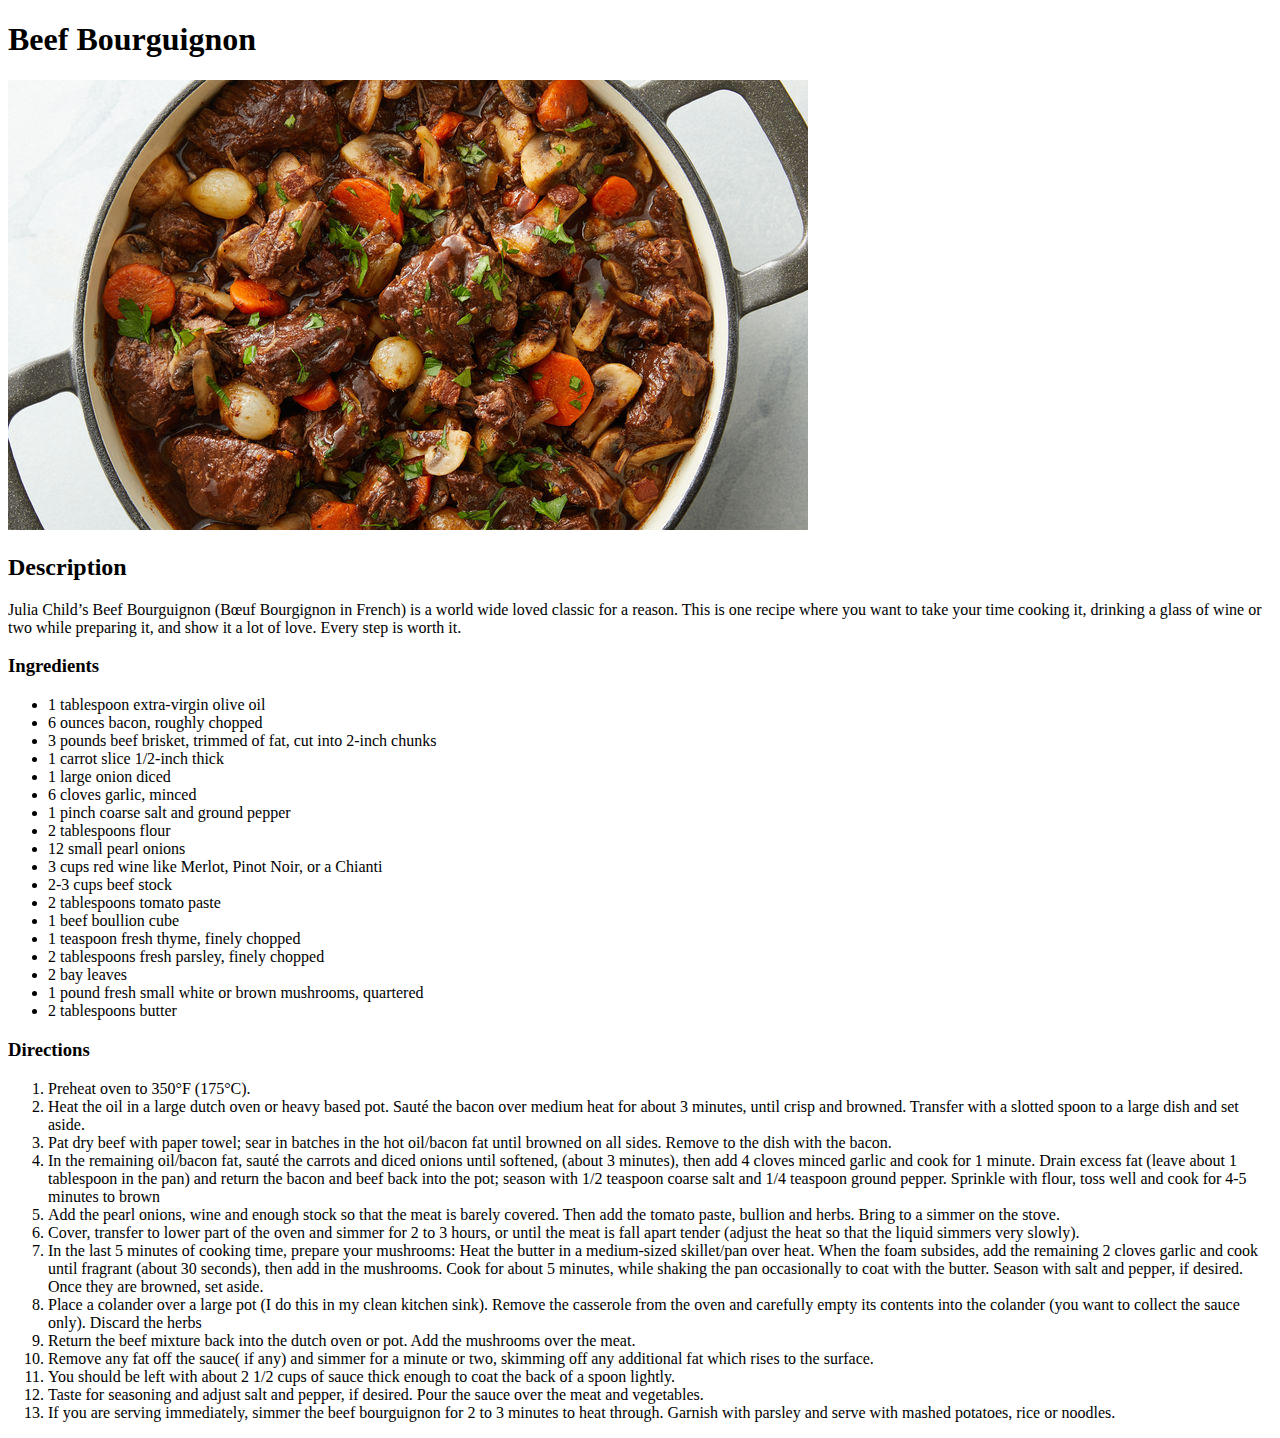
<file: recipes-project/html/beef-bourguignon.html>
<!DOCTYPE html>
<html lang="en">
<head>
    <meta charset="UTF-8">
    <meta name="viewport" content="width=device-width, initial-scale=1.0">
    <title>Beef Bourguignon Recipe</title>
</head>
<body>
    <h1>Beef Bourguignon</h1>
    <img src="../images/beef-bourguignon.jpg" alt="Image of Beef Bourguignon stew">
    <h2>Description</h2>
    <p>Julia Child’s Beef Bourguignon (Bœuf Bourgignon in French) is a world wide loved classic for a reason. This is one recipe where you want to take your time cooking it, drinking a glass of wine or two while preparing it, and show it a lot of love. Every step is worth it.</p>
    <h3>Ingredients</h3>
    <ul>
        <li>1 tablespoon extra-virgin olive oil</li>
        <li>6 ounces bacon, roughly chopped</li>
        <li>3 pounds beef brisket, trimmed of fat, cut into 2-inch chunks</li>
        <li>1 carrot slice 1/2-inch thick</li>
        <li>1 large onion diced</li>
        <li>6 cloves garlic, minced</li>
        <li>1 pinch coarse salt and ground pepper</li>
        <li>2 tablespoons flour</li>
        <li>12 small pearl onions</li>
        <li>3 cups red wine like Merlot, Pinot Noir, or a Chianti</li>
        <li>2-3 cups beef stock</li>
        <li>2 tablespoons tomato paste</li>
        <li>1 beef boullion cube</li>
        <li>1 teaspoon fresh thyme, finely chopped</li>
        <li>2 tablespoons fresh parsley, finely chopped</li>
        <li>2 bay leaves</li>
        <li>1 pound fresh small white or brown mushrooms, quartered</li>
        <li>2 tablespoons butter</li>
    </ul>
    <h3>Directions</h3>
    <ol>
        <li>Preheat oven to 350°F (175°C).</li>
        <li>Heat the oil in a large dutch oven or heavy based pot. Sauté the bacon over medium heat for about 3 minutes, until crisp and browned. Transfer with a slotted spoon to a large dish and set aside.</li>
        <li>Pat dry beef with paper towel; sear in batches in the hot oil/bacon fat until browned on all sides. Remove to the dish with the bacon.</li>
        <li>In the remaining oil/bacon fat, sauté the carrots and diced onions until softened, (about 3 minutes), then add 4 cloves minced garlic and cook for 1 minute. Drain excess fat (leave about 1 tablespoon in the pan) and return the bacon and beef back into the pot; season with 1/2 teaspoon coarse salt and 1/4 teaspoon ground pepper. Sprinkle with flour, toss well and cook for 4-5 minutes to brown</li>
        <li>Add the pearl onions, wine and enough stock so that the meat is barely covered. Then add the tomato paste, bullion and herbs. Bring to a simmer on the stove.</li>
        <li>Cover, transfer to lower part of the oven and simmer for 2 to 3 hours, or until the meat is fall apart tender (adjust the heat so that the liquid simmers very slowly).</li>
        <li>In the last 5 minutes of cooking time, prepare your mushrooms: Heat the butter in a medium-sized skillet/pan over heat. When the foam subsides, add the remaining 2 cloves garlic and cook until fragrant (about 30 seconds), then add in the mushrooms. Cook for about 5 minutes, while shaking the pan occasionally to coat with the butter. Season with salt and pepper, if desired. Once they are browned, set aside.</li>
        <li>Place a colander over a large pot (I do this in my clean kitchen sink). Remove the casserole from the oven and carefully empty its contents into the colander (you want to collect the sauce only). Discard the herbs</li>
        <li>Return the beef mixture back into the dutch oven or pot. Add the mushrooms over the meat.</li>
        <li>Remove any fat off the sauce( if any) and simmer for a minute or two, skimming off any additional fat which rises to the surface.
        </li>
        <li>You should be left with about 2 1/2 cups of sauce thick enough to coat the back of a spoon lightly. </li>
        <li>Taste for seasoning and adjust salt and pepper, if desired. Pour the sauce over the meat and vegetables.
        </li>
        <li>If you are serving immediately, simmer the beef bourguignon for 2 to 3 minutes to heat through.
            Garnish with parsley and serve with mashed potatoes, rice or noodles.</li>
    </ol>
</body>
</html>
</file>
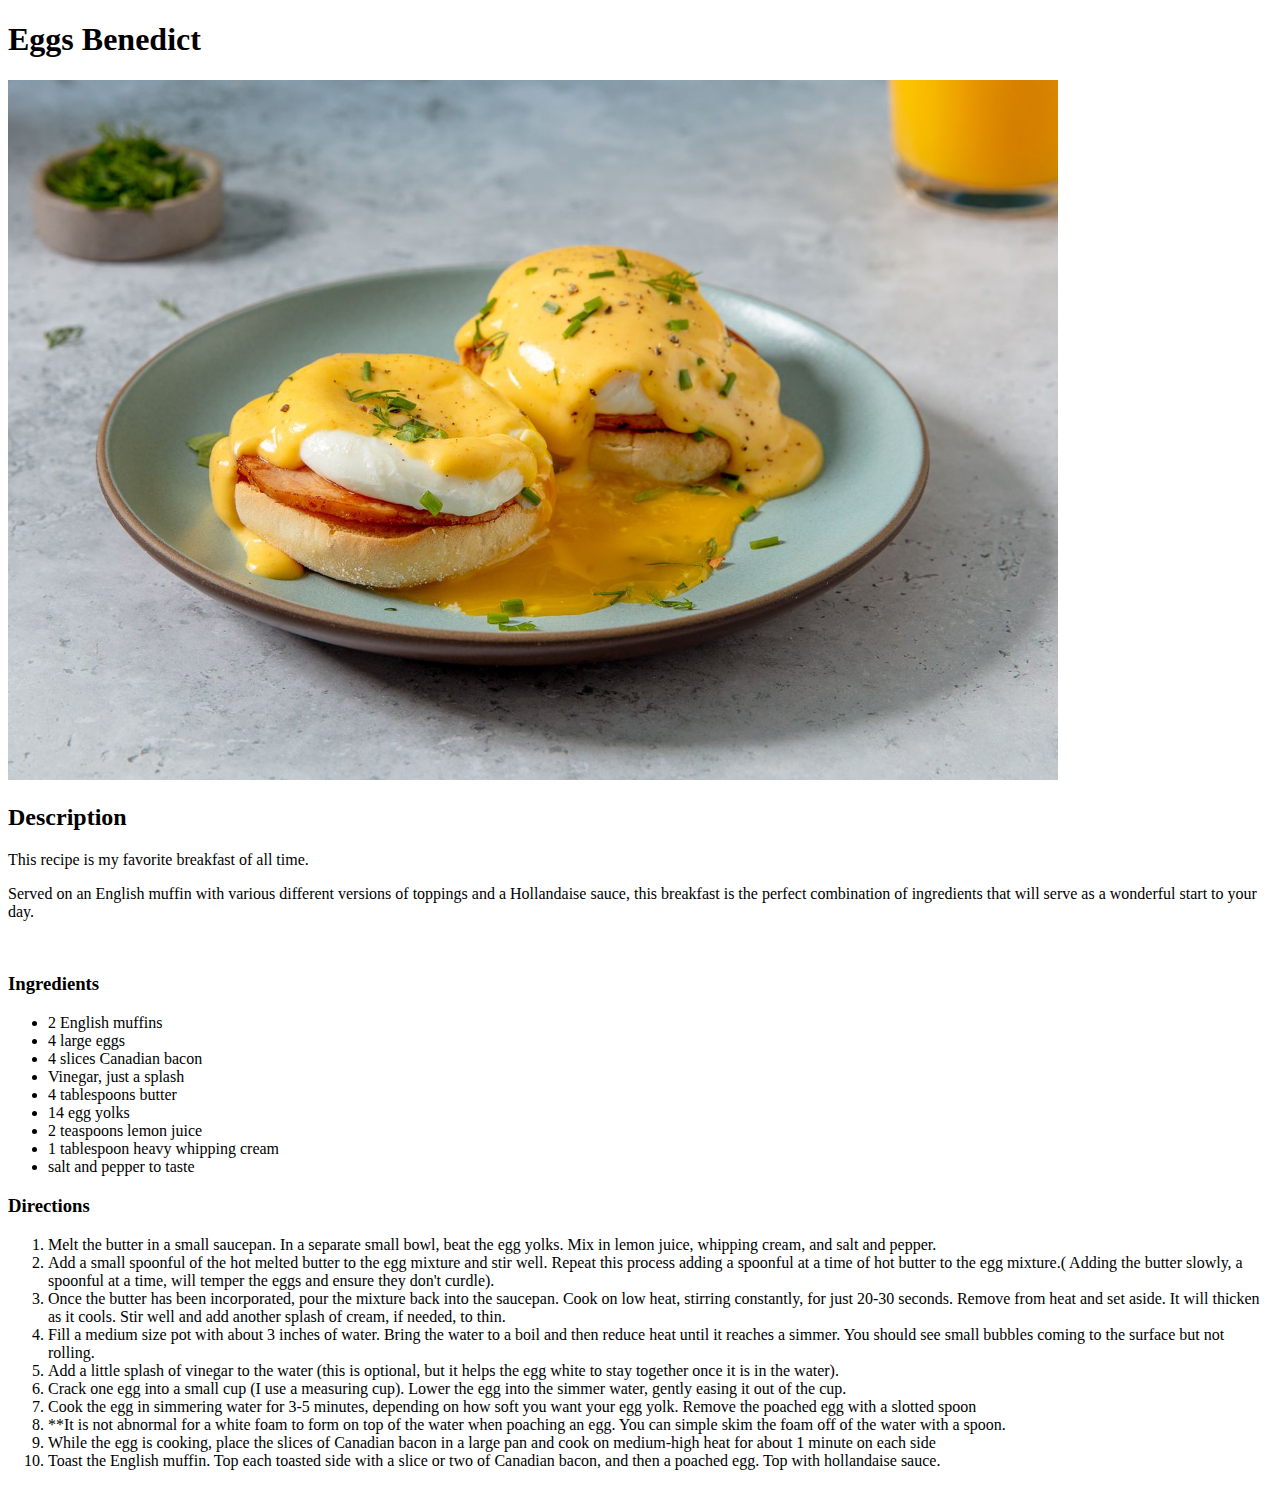
<file: recipes-project/html/eggs-benedict.html>
<!DOCTYPE html>
<html lang="en">
<head>
    <meta charset="UTF-8">
    <meta name="viewport" content="width=device-width, initial-scale=1.0">
    <title>Eggs Benedict Recipe</title>
</head>
<body>
    <h1>Eggs Benedict</h1>
    <img src="../images/eggs-benny.jpg" alt="Image of Eggs Benedict" style="height: 700px;">
    <h2>Description</h2>
    <p>This recipe is my favorite breakfast of all time.</p>
    <p>Served on an English muffin with various different versions of toppings and a Hollandaise sauce, this breakfast is the perfect combination of ingredients that will serve as a wonderful start to your day. </p>
    <br>
    <h3>Ingredients</h3>
    <ul>
        <li>2 English muffins</li>
        <li>4 large eggs</li>
        <li>4 slices Canadian bacon</li>
        <li>Vinegar, just a splash</li>
        <li>4 tablespoons butter</li>
        <li>14 egg yolks</li>
        <li>2 teaspoons lemon juice</li>
        <li>1 tablespoon heavy whipping cream</li>
        <li>salt and pepper to taste</li>
    </ul>
    <h3>Directions</h3>
    <ol>
        <li>Melt the butter in a small saucepan. In a separate small bowl, beat the egg yolks. Mix in lemon juice, whipping cream, and salt and pepper.</li>
        <li>Add a small spoonful of the hot melted butter to the egg mixture and stir well. Repeat this process adding a spoonful at a time of hot butter to the egg mixture.( Adding the butter slowly, a spoonful at a time, will temper the eggs and ensure they don't curdle).</li>
        <li>Once the butter has been incorporated, pour the mixture back into the saucepan. Cook on low heat, stirring constantly, for just 20-30 seconds. Remove from heat and set aside. It will thicken as it cools. Stir well and add another splash of cream, if needed, to thin.</li>
        <li>Fill a medium size pot with about 3 inches of water. Bring the water to a boil and then reduce heat until it reaches a simmer. You should see small bubbles coming to the surface but not rolling.  </li>
        <li>Add a little splash of vinegar to the water (this is optional, but it helps the egg white to stay together once it is in the water).</li>
        <li>Crack one egg into a small cup (I use a measuring cup).  Lower the egg into the simmer water, gently easing it out of the cup.</li>
        <li>Cook the egg in simmering water for 3-5 minutes, depending on how soft you want your egg yolk. Remove the poached egg with a slotted spoon</li>
        <li>**It is not abnormal for a white foam to form on top of the water when poaching an egg. You can simple skim the foam off of the water with a spoon.</li>
        <li>
            While the egg is cooking, place the slices of Canadian bacon in a large pan and cook on medium-high heat for about 1 minute on each side</li>
        <li>Toast the English muffin. Top each toasted side with a slice or two of Canadian bacon, and then a poached egg. Top with hollandaise sauce.</li>
    </ol>
    
</body>
</html>
</file>
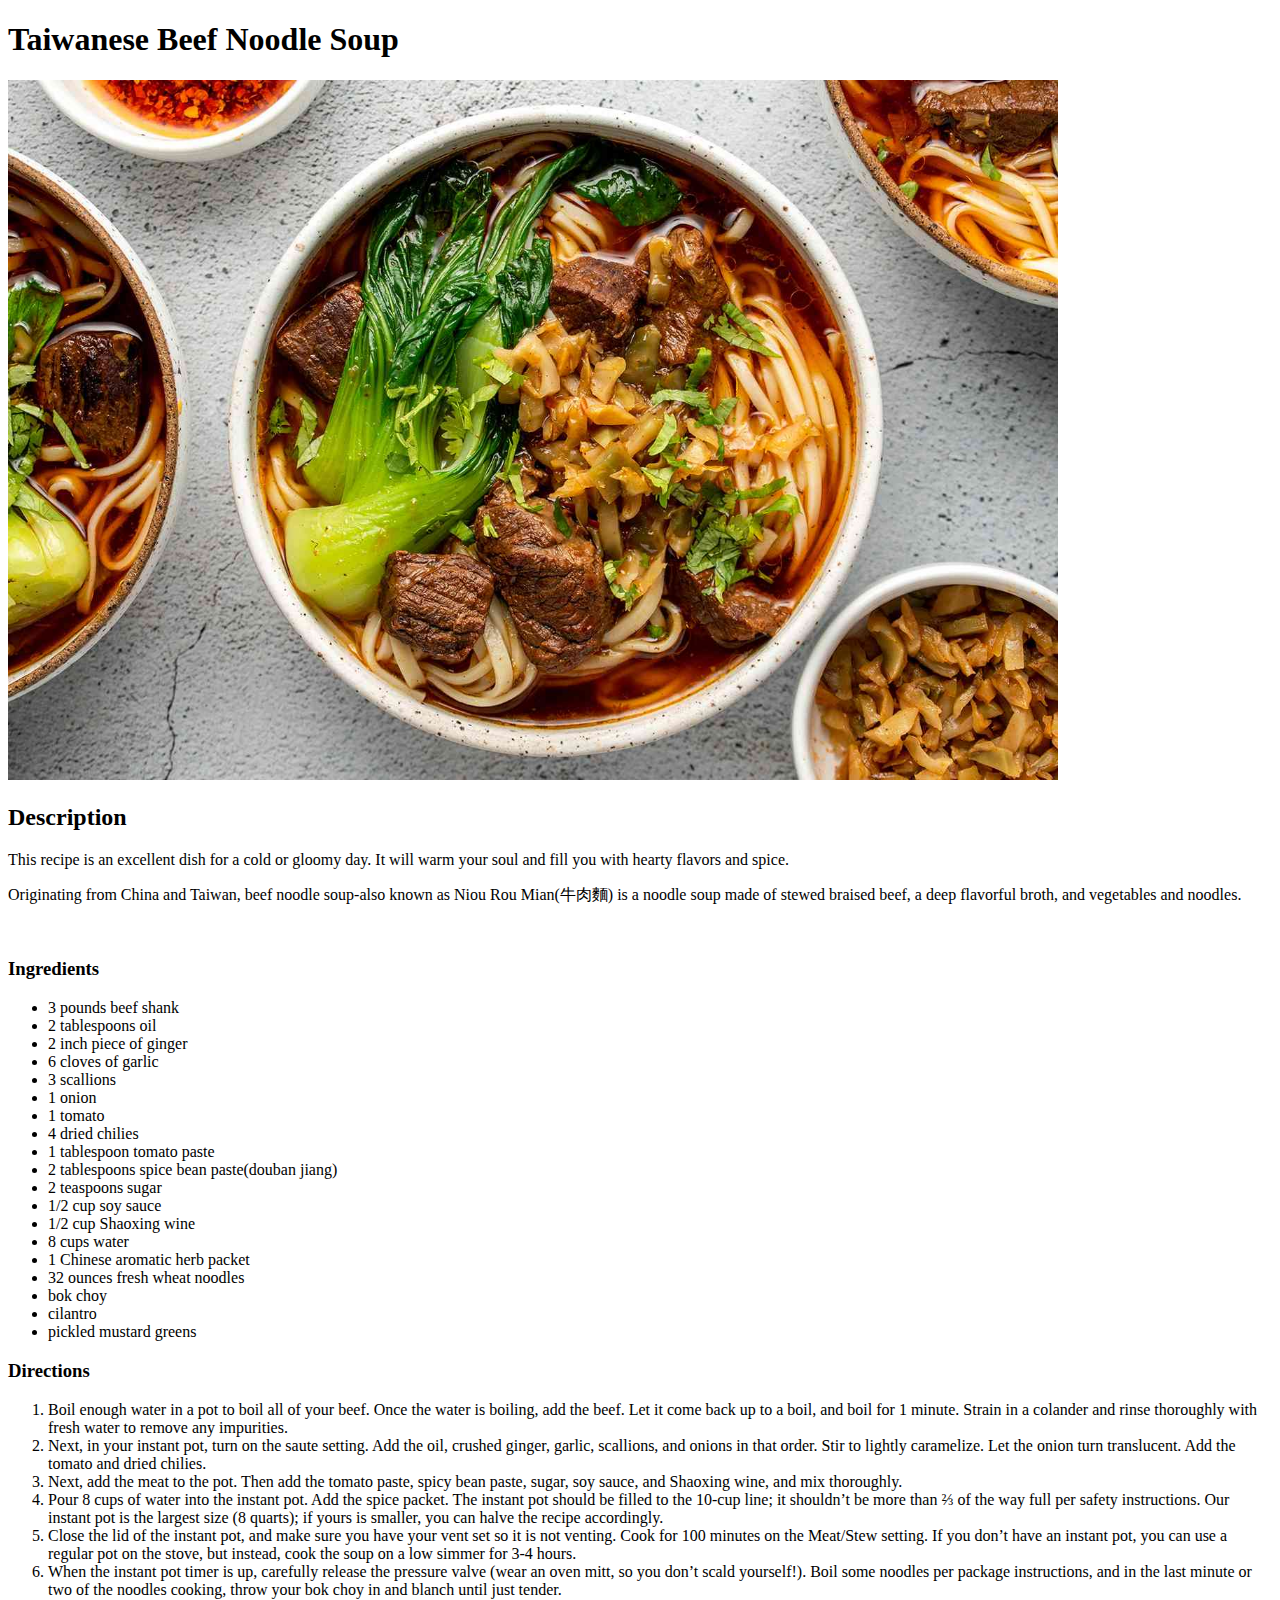
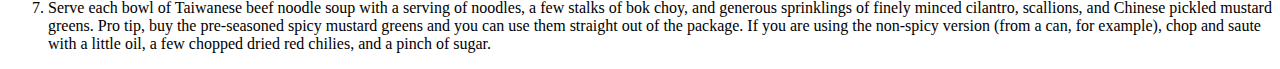
<file: recipes-project/html/taiwanese-beef-noodle-soup.html>
<!DOCTYPE html>
<html lang="en">
<head>
    <meta charset="UTF-8">
    <meta name="viewport" content="width=device-width, initial-scale=1.0">
    <title>Taiwanese Beef Noodle Soup Recipe</title>
</head>
<body>
    <h1>Taiwanese Beef Noodle Soup</h1>
    <img src="../images/taiwanese-beef-noodle-soup.jpg" alt="Image of Taiwanese Beef Noodle Soup" style="height: 700px;">
    <h2>Description</h2>
    <p>This recipe is an excellent dish for a cold or gloomy day. It will warm your soul and fill you with hearty flavors and spice.</p>
    <p>Originating from China and Taiwan, beef noodle soup-also known as Niou Rou Mian(牛肉麵) is a noodle soup made of stewed braised beef, a deep flavorful broth, and vegetables and noodles. </p>
    <br>
    <h3>Ingredients</h3>
    <ul>
        <li>3 pounds beef shank</li>
        <li>2 tablespoons oil</li>
        <li>2 inch piece of ginger</li>
        <li>6 cloves of garlic</li>
        <li>3 scallions</li>
        <li>1 onion</li>
        <li>1 tomato</li>
        <li>4 dried chilies</li>
        <li>1 tablespoon tomato paste</li>
        <li>2 tablespoons spice bean paste(douban jiang)</li>
        <li>2 teaspoons sugar</li>
        <li>1/2 cup soy sauce</li>
        <li>1/2 cup Shaoxing wine</li>
        <li>8 cups water</li>
        <li>1 Chinese aromatic herb packet</li>
        <li>32 ounces fresh wheat noodles</li>
        <li>bok choy</li>
        <li>cilantro</li>
        <li>pickled mustard greens</li>
    </ul>
    <h3>Directions</h3>
    <ol>
        <li>Boil enough water in a pot to boil all of your beef. Once the water is boiling, add the beef. Let it come back up to a boil, and boil for 1 minute. Strain in a colander and rinse thoroughly with fresh water to remove any impurities.</li>
        <li>Next, in your instant pot, turn on the saute setting. Add the oil, crushed ginger, garlic, scallions, and onions in that order. Stir to lightly caramelize. Let the onion turn translucent. Add the tomato and dried chilies.</li>
        <li>Next, add the meat to the pot. Then add the tomato paste, spicy bean paste, sugar, soy sauce, and Shaoxing wine, and mix thoroughly.</li>
        <li>Pour 8 cups of water into the instant pot. Add the spice packet. The instant pot should be filled to the 10-cup line; it shouldn’t be more than ⅔ of the way full per safety instructions. Our instant pot is the largest size (8 quarts); if yours is smaller, you can halve the recipe accordingly.</li>
        <li>Close the lid of the instant pot, and make sure you have your vent set so it is not venting. Cook for 100 minutes on the Meat/Stew setting. If you don’t have an instant pot, you can use a regular pot on the stove, but instead, cook the soup on a low simmer for 3-4 hours.</li>
        <li>When the instant pot timer is up, carefully release the pressure valve (wear an oven mitt, so you don’t scald yourself!). Boil some noodles per package instructions, and in the last minute or two of the noodles cooking, throw your bok choy in and blanch until just tender.</li>
        <li>Serve each bowl of Taiwanese beef noodle soup with a serving of noodles, a few stalks of bok choy, and generous sprinklings of finely minced cilantro, scallions, and Chinese pickled mustard greens. Pro tip, buy the pre-seasoned spicy mustard greens and you can use them straight out of the package. If you are using the non-spicy version (from a can, for example), chop and saute with a little oil, a few chopped dried red chilies, and a pinch of sugar.
        </li>
    </ol>
</body>
</html>
</file>
